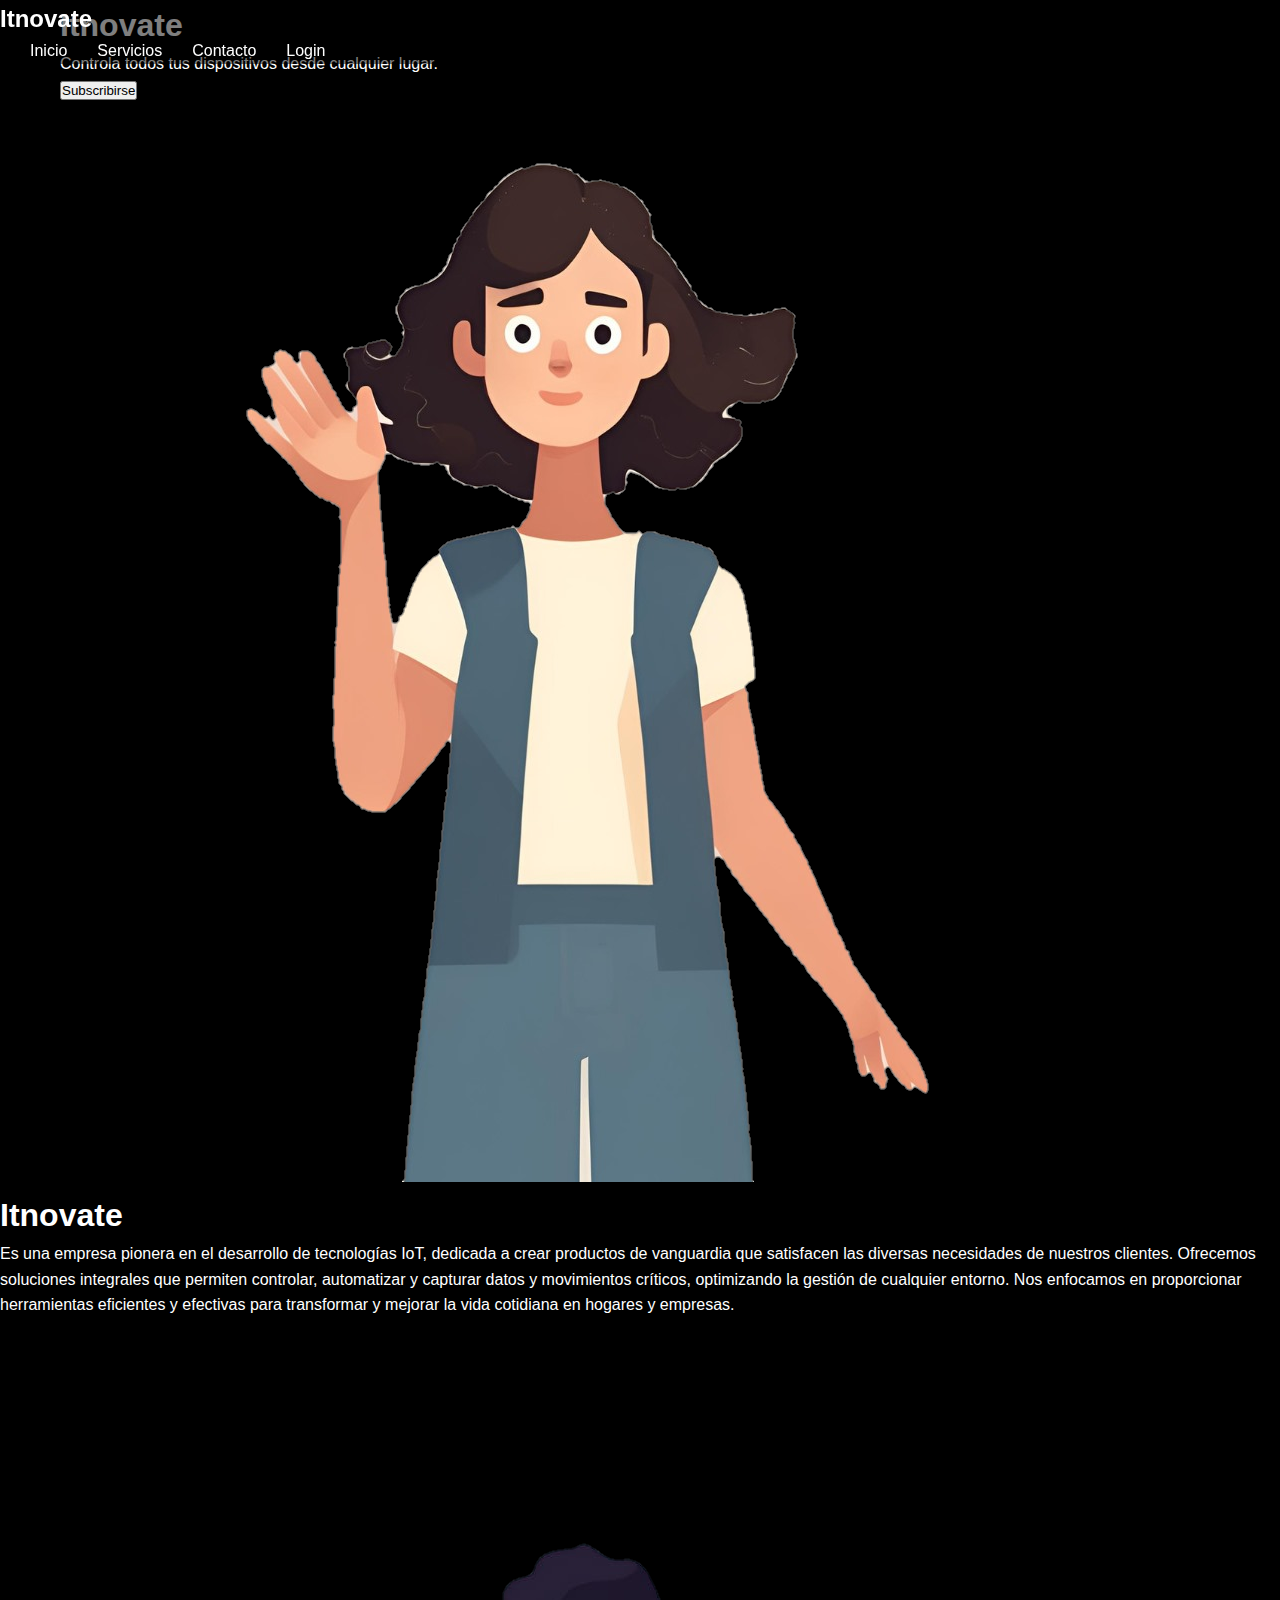
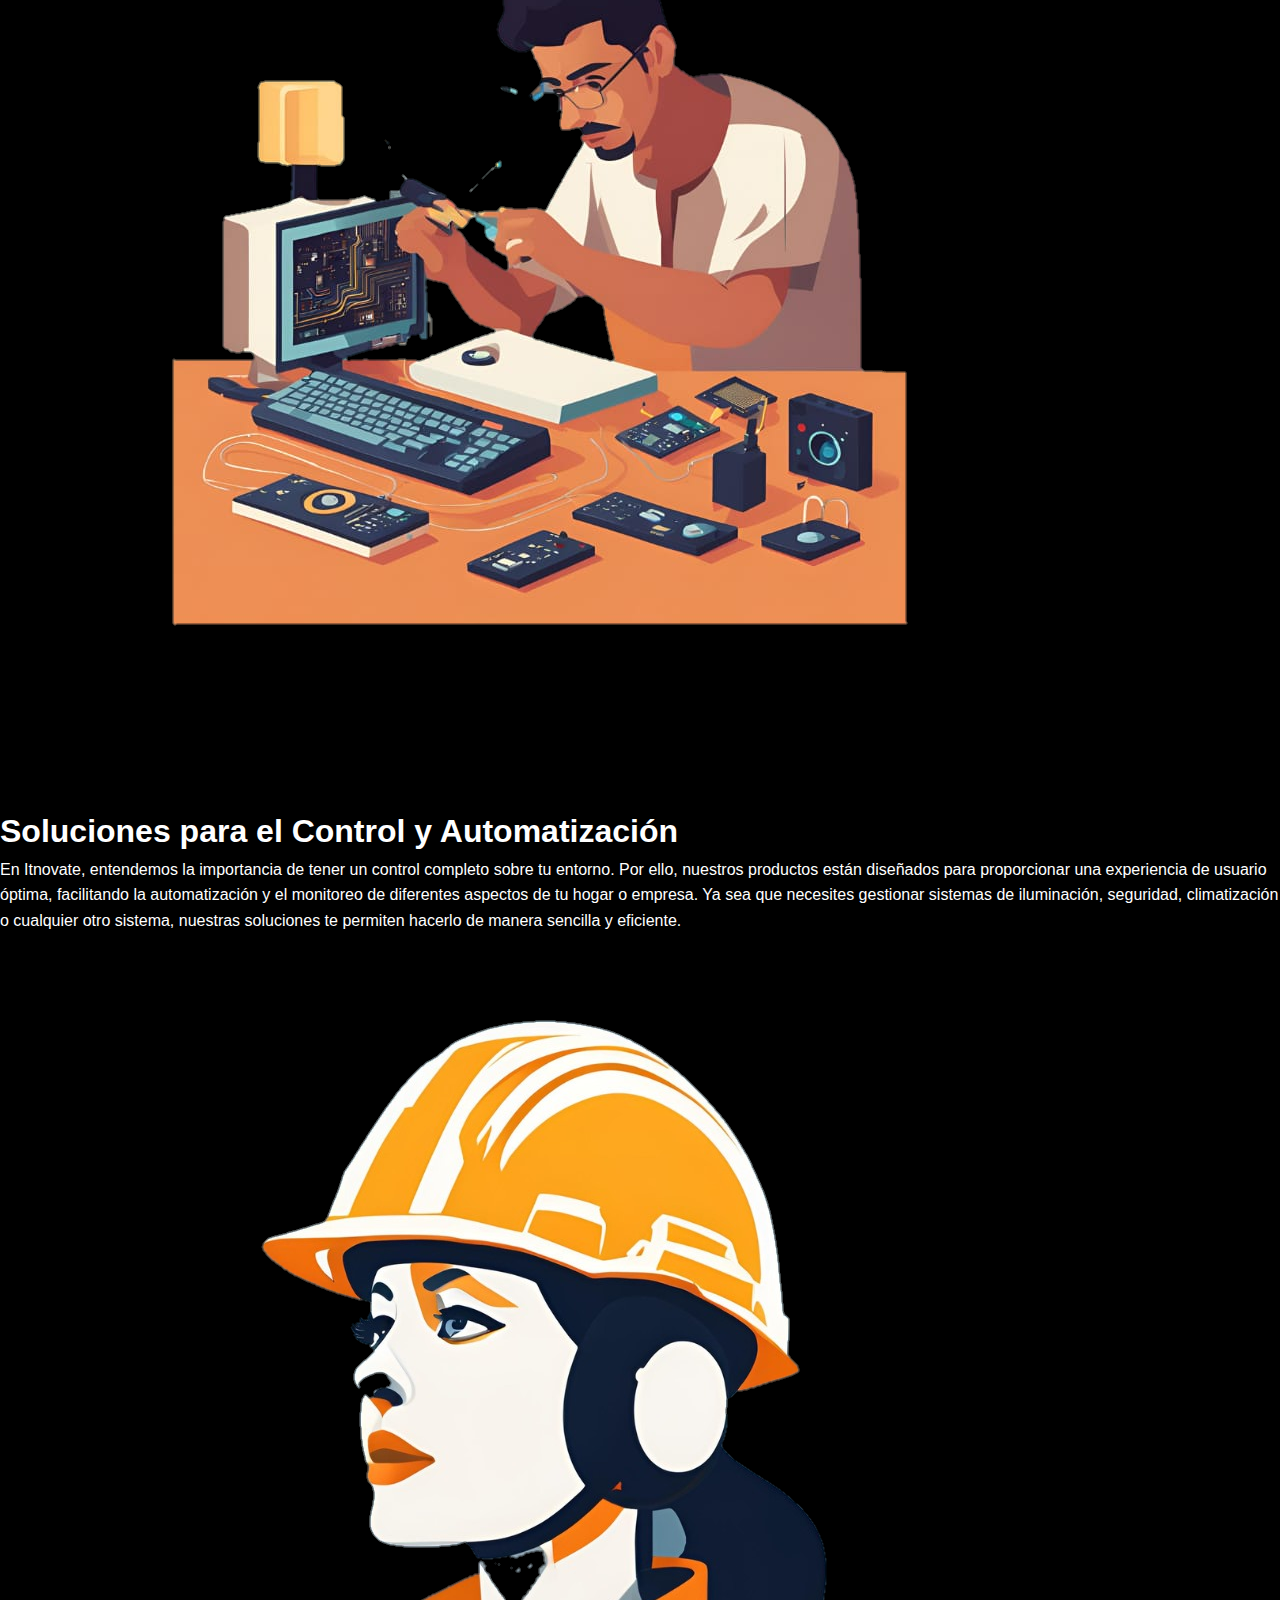
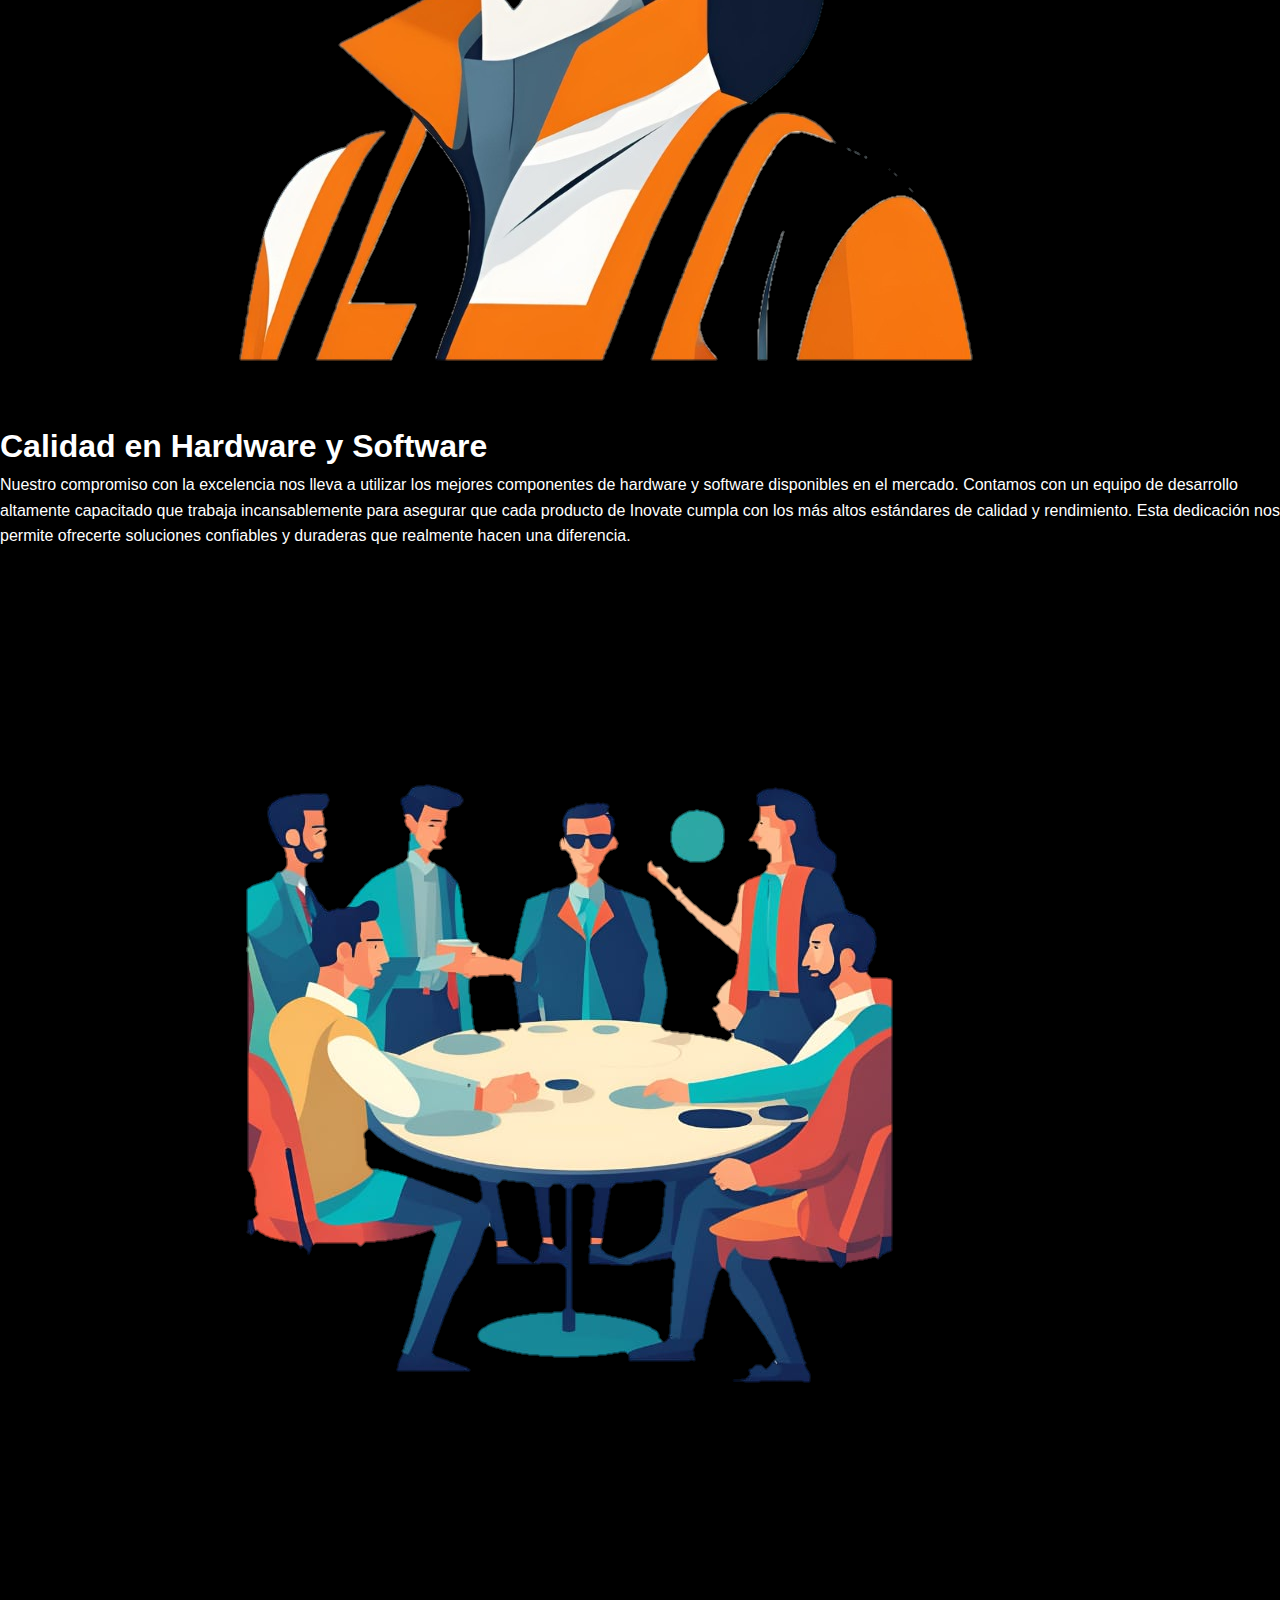
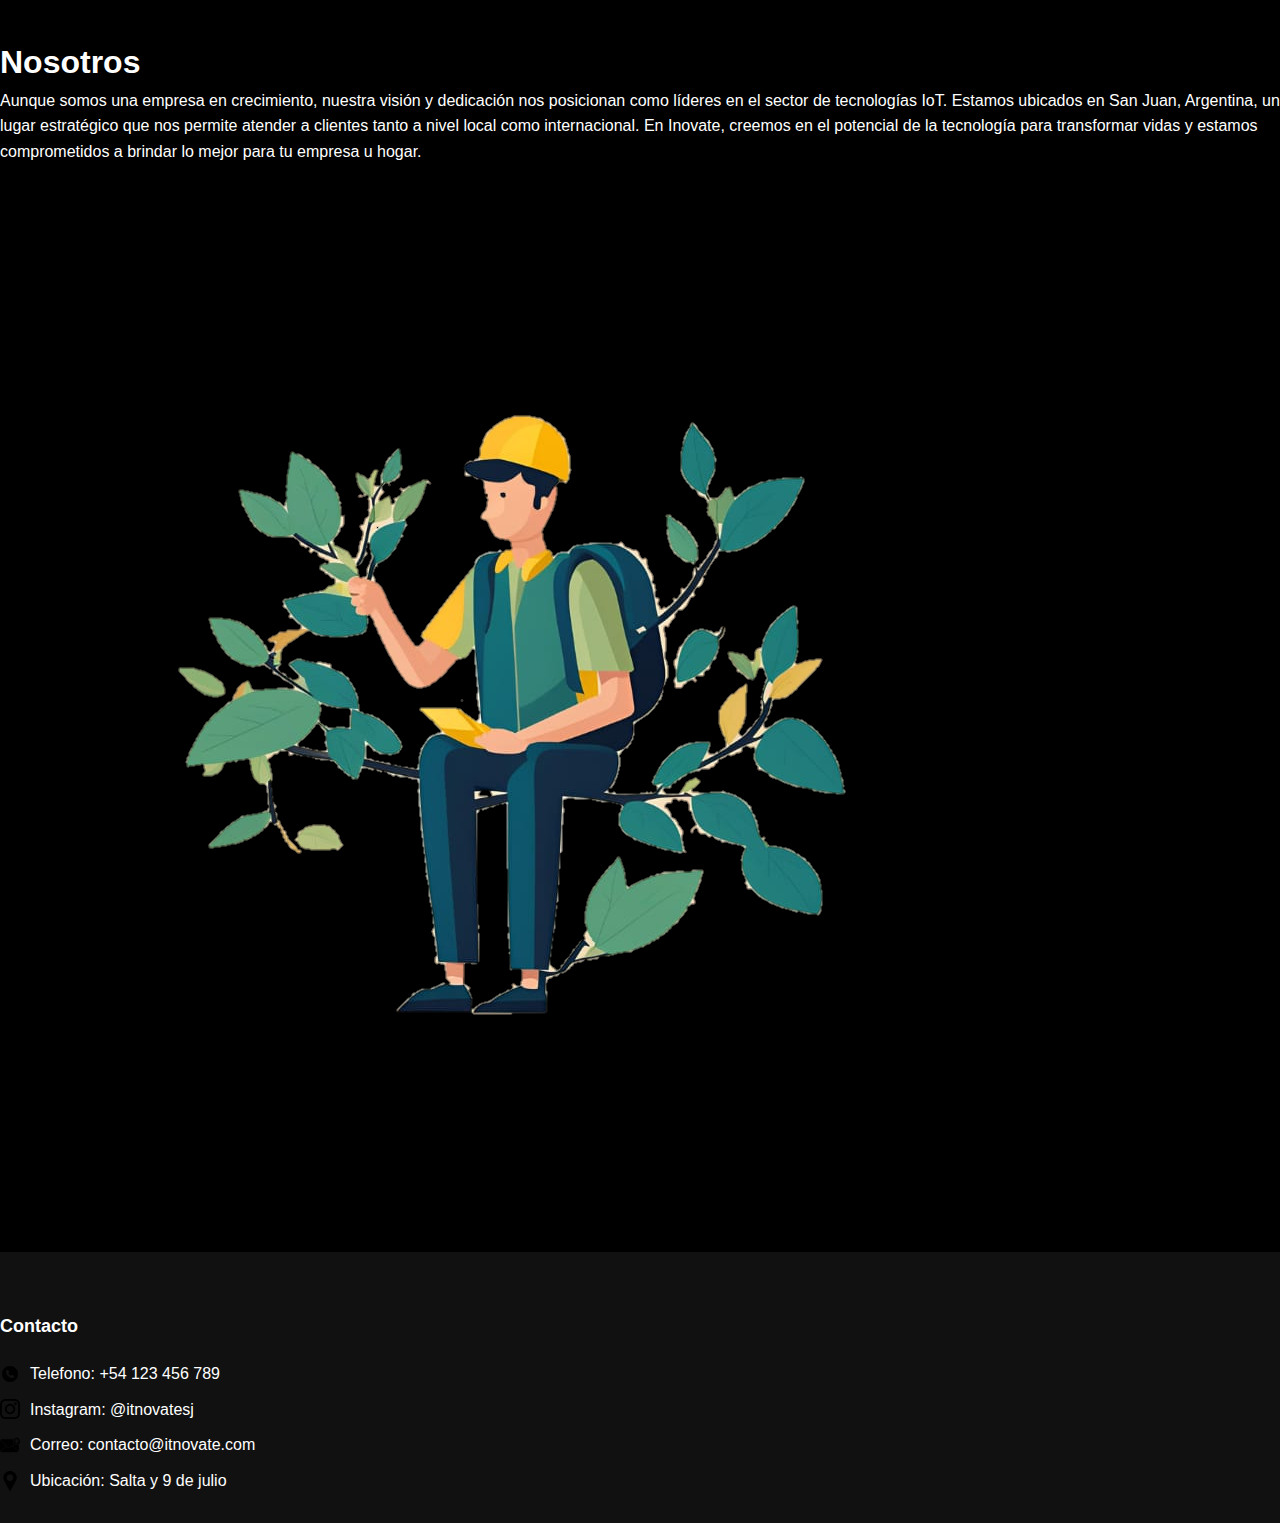
<file: templates/inicio.html>
<!doctype html>
<html lang="es">
<head>
    <meta charset="utf-8">
    <title>Iot</title>
    <link rel="stylesheet" href="/static/css/inicio.css">
    <link href="https://fonts.googleapis.com/css2?family=Montserrat:wght@400;700&display=swap" rel="stylesheet">
</head>
<body>
    <div id="header">
        <h2>Itnovate</h2>
        <nav>
            <ul>
                <li><a href="#">Inicio</a></li>
                <li><a href="insta.html">Servicios</a></li>
                <li><a href="#footer-redirect">Contacto</a></li>
                <li><a href="login.html">Login</a></li>
            </ul>
        </nav>
    </div>
    <div id="contenedor">
        <div id="central">
            <div id="login">
                <div class="container">
                    <div class="text-container">
                        <h1>Itnovate</h1>
                        <p>Controla todos tus dispositivos desde cualquier lugar.</p>
                        <button onclick="window.location.href='register.html'">Subscribirse</button>
                    </div>
                    <div class="main-image-container">
                        <img src="/static/img/background.png" alt="Imagen de Inicio" class="main-image">
                    </div>
                </div>
            </div>
        </div>
    </div>
    <div class="section">
        <div class="text-container">
            <h1>Itnovate</h1>
            <p>Es una empresa pionera en el desarrollo de tecnologías IoT, dedicada a crear productos de vanguardia que satisfacen las diversas necesidades de nuestros clientes. Ofrecemos soluciones integrales que permiten controlar, automatizar y capturar datos y movimientos críticos, optimizando la gestión de cualquier entorno. Nos enfocamos en proporcionar herramientas eficientes y efectivas para transformar y mejorar la vida cotidiana en hogares y empresas.</p>
        </div>
        <div class="image-container">
            <img src="/static/img/1.png" alt="Imagen Sección 1" class="main-image">
        </div>
    </div>
    <div class="section">
        <div class="text-container">
            <h1>Soluciones para el Control y Automatización</h1>
            <p>En Itnovate, entendemos la importancia de tener un control completo sobre tu entorno. Por ello, nuestros productos están diseñados para proporcionar una experiencia de usuario óptima, facilitando la automatización y el monitoreo de diferentes aspectos de tu hogar o empresa. Ya sea que necesites gestionar sistemas de iluminación, seguridad, climatización o cualquier otro sistema, nuestras soluciones te permiten hacerlo de manera sencilla y eficiente.</p>
        </div>
        <div class="image-container">
            <img src="/static/img/2.png" alt="Imagen Sección 2" class="main-image">
        </div>
    </div>
    <div class="section">
        <div class="text-container">
            <h1>Calidad en Hardware y Software</h1>
            <p>Nuestro compromiso con la excelencia nos lleva a utilizar los mejores componentes de hardware y software disponibles en el mercado. Contamos con un equipo de desarrollo altamente capacitado que trabaja incansablemente para asegurar que cada producto de Inovate cumpla con los más altos estándares de calidad y rendimiento. Esta dedicación nos permite ofrecerte soluciones confiables y duraderas que realmente hacen una diferencia.</p>
        </div>
        <div class="image-container">
            <img src="/static/img/3.png" alt="Imagen Sección 3" class="main-image">
        </div>
    </div>
    <div class="section">
        <div class="text-container">
            <h1>Nosotros</h1>
            <p>Aunque somos una empresa en crecimiento, nuestra visión y dedicación nos posicionan como líderes en el sector de tecnologías IoT. Estamos ubicados en San Juan, Argentina, un lugar estratégico que nos permite atender a clientes tanto a nivel local como internacional. En Inovate, creemos en el potencial de la tecnología para transformar vidas y estamos comprometidos a brindar lo mejor para tu empresa u hogar.</p>
        </div>
        <div class="image-container">
            <img src="/static/img/4.png" alt="Imagen Sección 4" class="main-image">
        </div>
    </div>
    <footer id="footer-redirect">
        <div class="contact-info">
            <h3>Contacto</h3>
            <p><img src="/static/img/inconcall.png" class="iconos">Telefono: +54 123 456 789</p>
            <p><img src="/static/img/inconinsta.png" class="iconos">Instagram: @itnovatesj</p>
            <p><img src="/static/img/inconmsg.png" class="iconos">Correo: contacto@itnovate.com</p>
            <p><img src="/static/img/inconubi.png" class="iconos">Ubicación: Salta y 9 de julio</p>
        </div>
    </footer>
    <script src="/static/js/scroll.js"></script>
    <script src="/static/js/nav.js"></script>
</body>
</html>
</file>
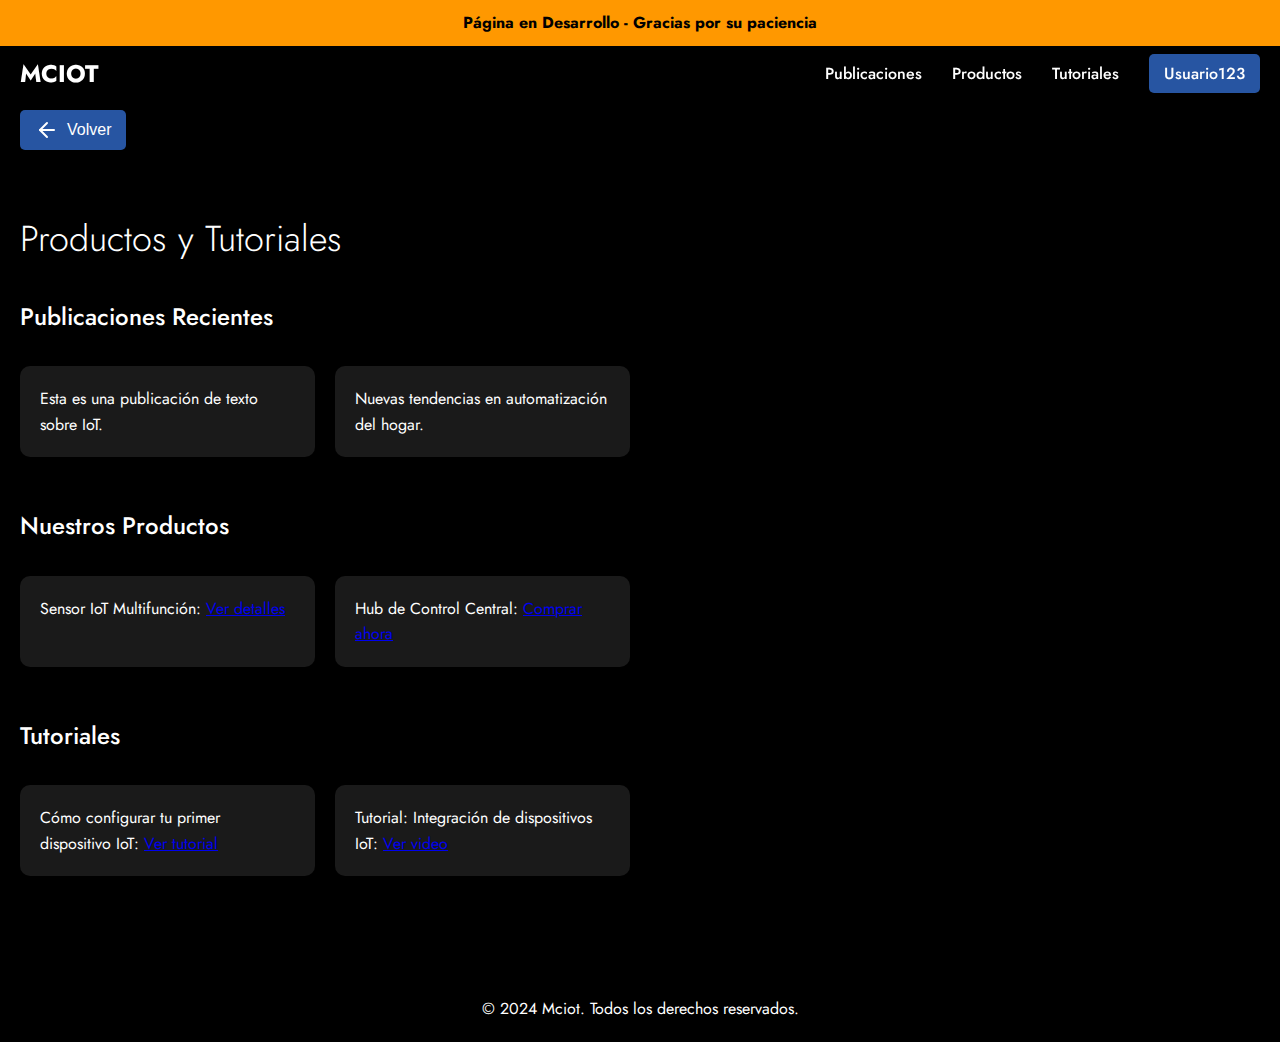
<file: templates/insta.html>
<!DOCTYPE html>
<html lang="es">
<head>
    <meta charset="UTF-8">
    <meta name="viewport" content="width=device-width, initial-scale=1.0">
    <title>Mciot - Productos y Tutoriales</title>
    <link href="https://fonts.googleapis.com/css2?family=Jost:wght@300;400;500;600;700&display=swap" rel="stylesheet">
    <link rel="stylesheet" href="/static/css/insta.css?v=1.3">
</head>
<body>
    <div id="development-banner" class="development-banner">
        <p>Página en Desarrollo - Gracias por su paciencia</p>
    </div>

    <header id="header">
        <div class="container">
            <div class="logo">MCIOT</div>
            <nav>
                <ul>
                    <li><a href="#posts-section">Publicaciones</a></li>
                    <li><a href="#products-section">Productos</a></li>
                    <li><a href="#tutorials-section">Tutoriales</a></li>
                    <li><a href="#" id="username" class="username">Usuario</a></li>
                </ul>
            </nav>
        </div>
    </header>

    <div class="back-nav">
        <div class="container">
            <button class="back-button" onclick="goBack()">
                <svg xmlns="http://www.w3.org/2000/svg" width="24" height="24" viewBox="0 0 24 24" fill="none" stroke="currentColor" stroke-width="2" stroke-linecap="round" stroke-linejoin="round">
                    <line x1="19" y1="12" x2="5" y2="12"></line>
                    <polyline points="12 19 5 12 12 5"></polyline>
                </svg>
                Volver
            </button>
        </div>
    </div>

    <main class="main-content">
        <div class="container">
            <h1>Productos y Tutoriales</h1>
            
            <section id="posts-section" class="content-section">
                <h2>Publicaciones Recientes</h2>
                <div class="grid-container" id="posts-grid">
                    <!-- Publicaciones serán añadidas aquí -->
                </div>
            </section>

            <section id="products-section" class="content-section">
                <h2>Nuestros Productos</h2>
                <div class="grid-container" id="products-grid">
                    <!-- Productos serán añadidos aquí -->
                </div>
            </section>

            <section id="tutorials-section" class="content-section">
                <h2>Tutoriales</h2>
                <div class="grid-container" id="tutorials-grid">
                    <!-- Tutoriales serán añadidos aquí -->
                </div>
            </section>
        </div>
    </main>

    <footer>
        <div class="container">
            <p>&copy; 2024 Mciot. Todos los derechos reservados.</p>
        </div>
    </footer>

    <script src="/static/js/insta.js"></script>
</body>
</html>
</file>
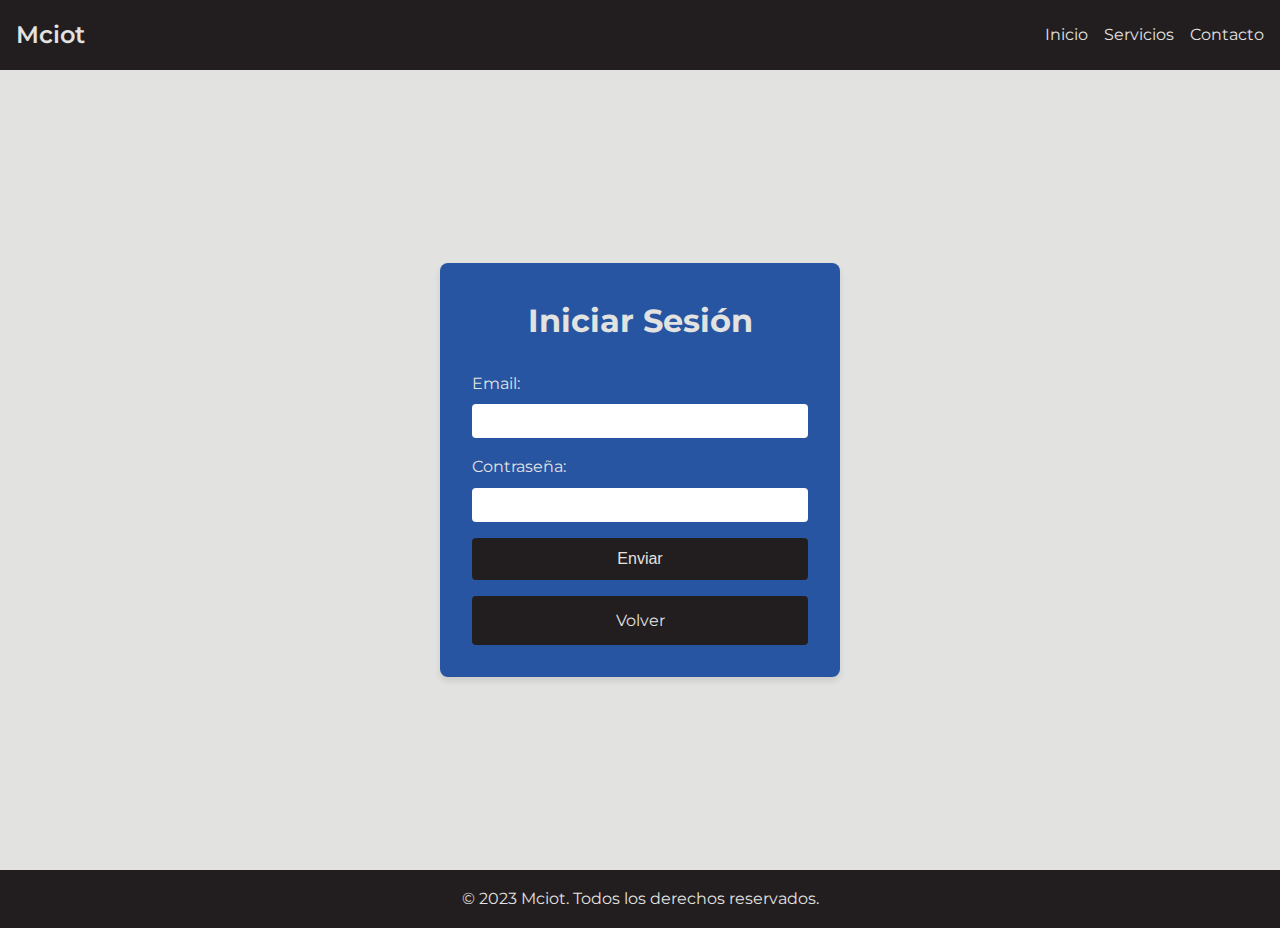
<file: templates/login.html>
<!DOCTYPE html>
<html lang="es">
<head>
    <meta charset="utf-8">
    <meta name="viewport" content="width=device-width, initial-scale=1.0">
    <title>Login</title>
    <link rel="stylesheet" href="/static/css/registro.css">
    <link href="https://fonts.googleapis.com/css2?family=Montserrat:wght@400;600&display=swap" rel="stylesheet">
</head>
<body>
    <header>
        <div class="logo">Mciot</div>
        <nav>
            <ul>
                <li><a href="index.html">Inicio</a></li>
                <li><a href="#">Servicios</a></li>
                <li><a href="#footer-redirect">Contacto</a></li>
            </ul>
        </nav>
        <div class="menu-toggle">&#9776;</div>
    </header>
    <main>
        <div class="container">
            <div class="form-container">
                <h1>Iniciar Sesión</h1>
                <form id="login-form">
                    <div class="form-group">
                        <label for="email">Email:</label>
                        <input type="email" name="email" id="email" required>
                    </div>
                    <div class="form-group">
                        <label for="password">Contraseña:</label>
                        <input type="password" name="password" id="password" required>
                    </div>
<div id="error-message" class="error-message"></div> <!-- Aquí se mostrará el error -->
                    <button type="submit" class="submit">Enviar</button>
                </form>
                <a href="index.html" class="back-link">Volver</a>
            </div>
        </div>
    </main>
    <footer id="footer-redirect">
        <p>&copy; 2023 Mciot. Todos los derechos reservados.</p>
    </footer>
    <script src="/static/js/login.js"></script>
</body>
</html>
</file>
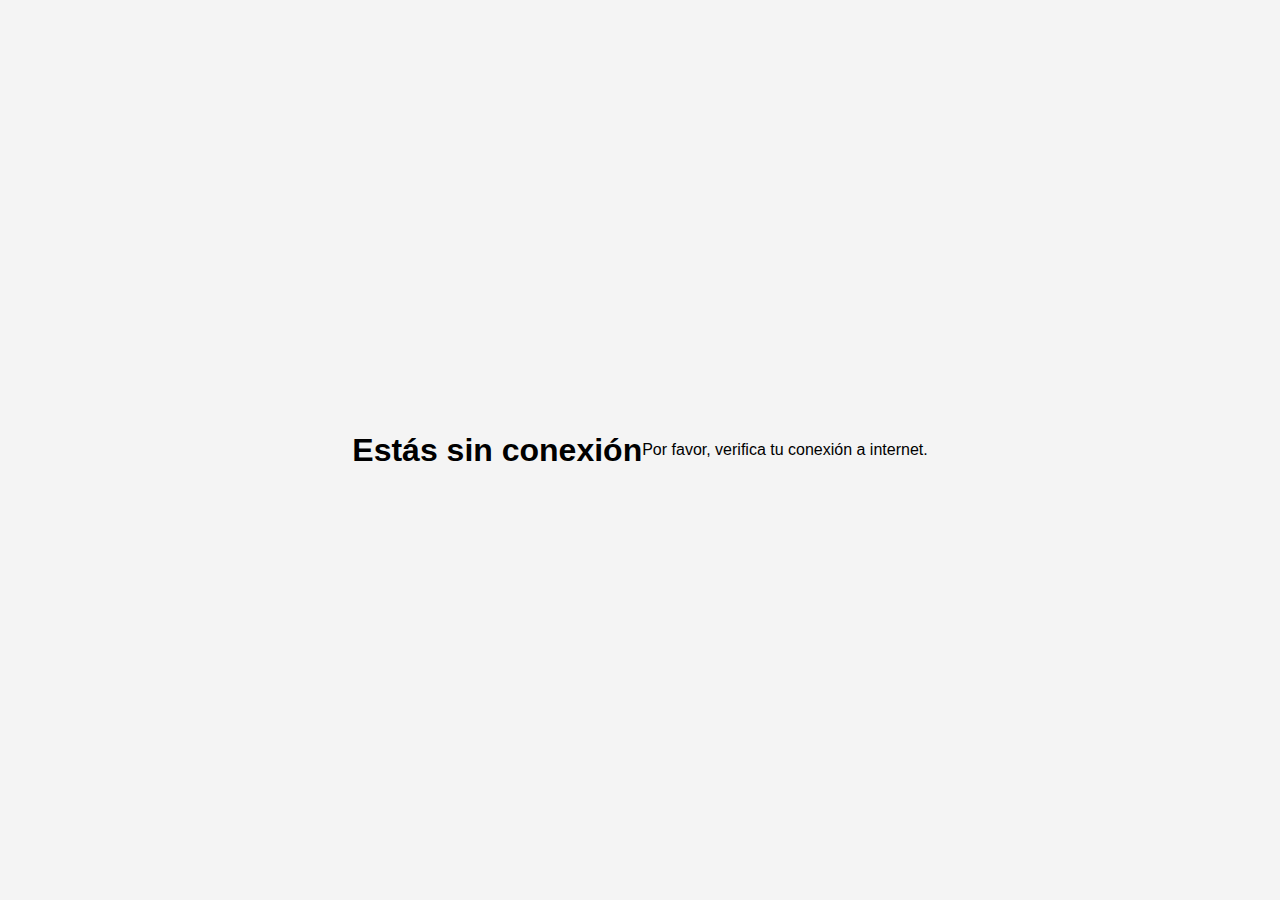
<file: templates/offline.html>
<!DOCTYPE html>
<html lang="es">
<head>
    <meta charset="UTF-8">
    <meta name="viewport" content="width=device-width, initial-scale=1.0">
    <title>Sin Conexión</title>
    <style>
        body {
            font-family: Arial, sans-serif;
            display: flex;
            justify-content: center;
            align-items: center;
            height: 100vh;
            margin: 0;
            background-color: #f4f4f4;
            text-align: center;
        }
    </style>
</head>
<body>
    <h1>Estás sin conexión</h1>
    <p>Por favor, verifica tu conexión a internet.</p>
</body>
</html>
</file>
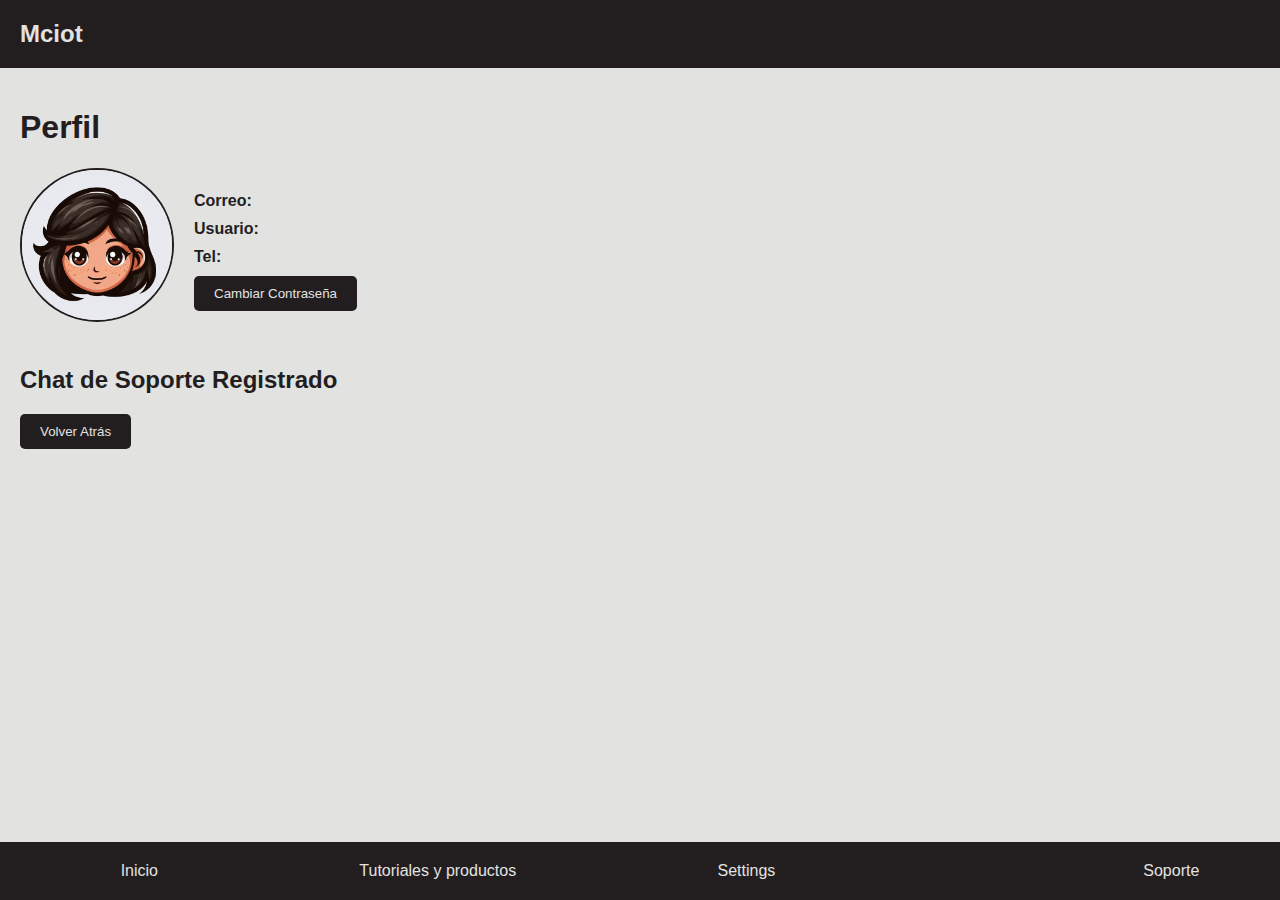
<file: templates/perfil.html>
<!DOCTYPE html>
<html lang="en">
<head>
    <meta charset="UTF-8">
    <meta name="viewport" content="width=device-width, initial-scale=1.0">
    <title>Perfil de Usuario - Itnovate</title>
    <link rel="stylesheet" href="/static/css/perfil.css">
    <link rel="stylesheet" href="/static/css/chatsoporte.css">
</head>
<body>
    <div class="header">
        <div class="logo">Mciot</div>
        <div class="username" onclick="goToProfile()"><span id="username"></span></div>
    </div>

    <div class="main-content">
        <h1>Perfil</h1>
        <div class="profile-container">
            <div class="profile-pic">
                <img src="/static/img/perfilm.jpeg" alt="Foto de Perfil">
            </div>
            <div class="profile-info">
                <p><strong>Correo:</strong> <span id="user-email"></span></p>
                <p><strong>Usuario:</strong> <span id="user-name"></span></p>
                <p><strong>Tel:</strong> <span id="user-phone"></span></p>
                <button class="change-password-button" onclick="changePassword()">Cambiar Contraseña</button>
            </div>
        </div>
        <div class="chat-support">
            <h2>Chat de Soporte Registrado</h2>
            <ul class="chat-list" id="chat-list">
                <!-- Lista de chats abiertos -->
            </ul>
        </div>
        <button class="back-button" onclick="goBack()">Volver Atrás</button>
    </div>

    <div class="navbar">
        <a href="usuario.html">Inicio</a>
        <a href="insta.html">Tutoriales y productos</a>
        <a href="settings.html">Settings</a>-
        <a href="#" id="support-link">Soporte</a>
    </div>

    <!-- Contenedor del chat de soporte -->
    <div id="chat-container" class="chat-container hidden">
        <div class="chat-header">
            <span>Soporte</span>
            <button id="minimize-chat" class="chat-button">_</button>
            <button id="close-chat" class="chat-button">X</button>
        </div>
        <div id="chat-box" class="chat-box"></div>
        <input type="text" id="chat-input" class="chat-input" placeholder="Escribe un mensaje...">
        <button id="send-button" class="send-button">Enviar</button>
    </div>

    <script src="/static/js/soporte.js"></script>
    <script src="/static/js/perfil.js"></script>
</body>
</html>
</file>
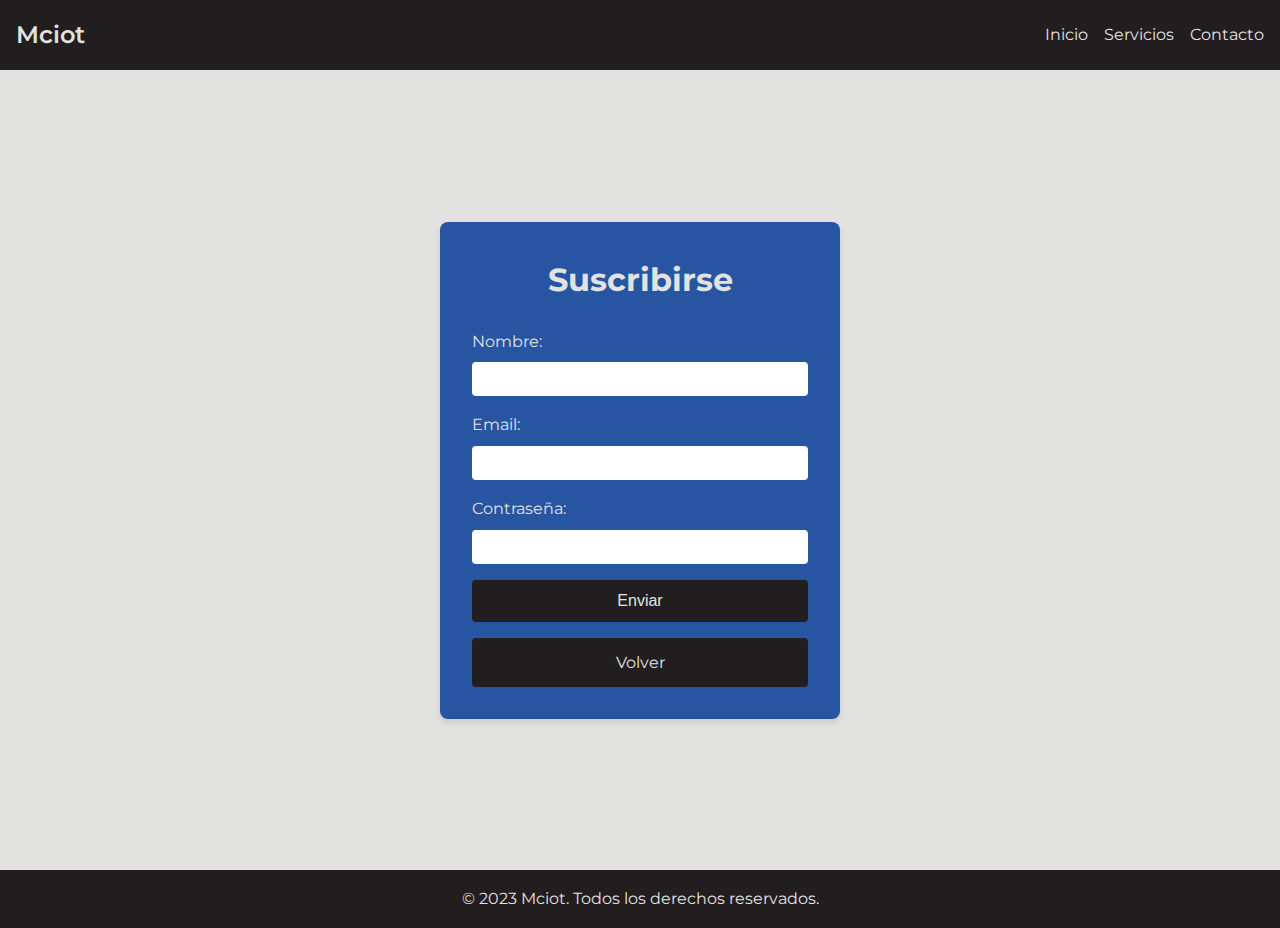
<file: templates/register.html>
<!DOCTYPE html>
<html lang="es">
<head>
    <meta charset="utf-8">
    <meta name="viewport" content="width=device-width, initial-scale=1.0">
    <title>Registrar Usuario</title>
    <link rel="stylesheet" href="/static/css/registro.css">
    <link href="https://fonts.googleapis.com/css2?family=Montserrat:wght@400;600&display=swap" rel="stylesheet">
</head>
<body>
    <header>
        <div class="logo">Mciot</div>
        <nav>
            <ul>
                <li><a href="index.html">Inicio</a></li>
                <li><a href="#">Servicios</a></li>
                <li><a href="#footer-redirect">Contacto</a></li>
            </ul>
        </nav>
        <div class="menu-toggle">&#9776;</div>
    </header>
    <main>
        <div class="container">
            <div class="form-container">
                <h1>Suscribirse</h1>
                <form id="register-form">
                    <div class="form-group">
                        <label for="nombre">Nombre:</label>
                        <input type="text" name="nombre" id="nombre" required>
                    </div>
                    <div class="form-group">
                        <label for="email">Email:</label>
                        <input type="email" name="email" id="email" required>
                    </div>
                    <div class="form-group">
                        <label for="password">Contraseña:</label>
                        <input type="password" name="password" id="password" required>
                    </div>
                    <button type="submit" class="submit">Enviar</button>
                </form>
                <a href="index.html" class="back-link">Volver</a>
            </div>
        </div>
    </main>
    <footer id="footer-redirect">
        <p>&copy; 2023 Mciot. Todos los derechos reservados.</p>
    </footer>
    <script src="/static/js/registro.js"></script>
</body>
</html>
</file>
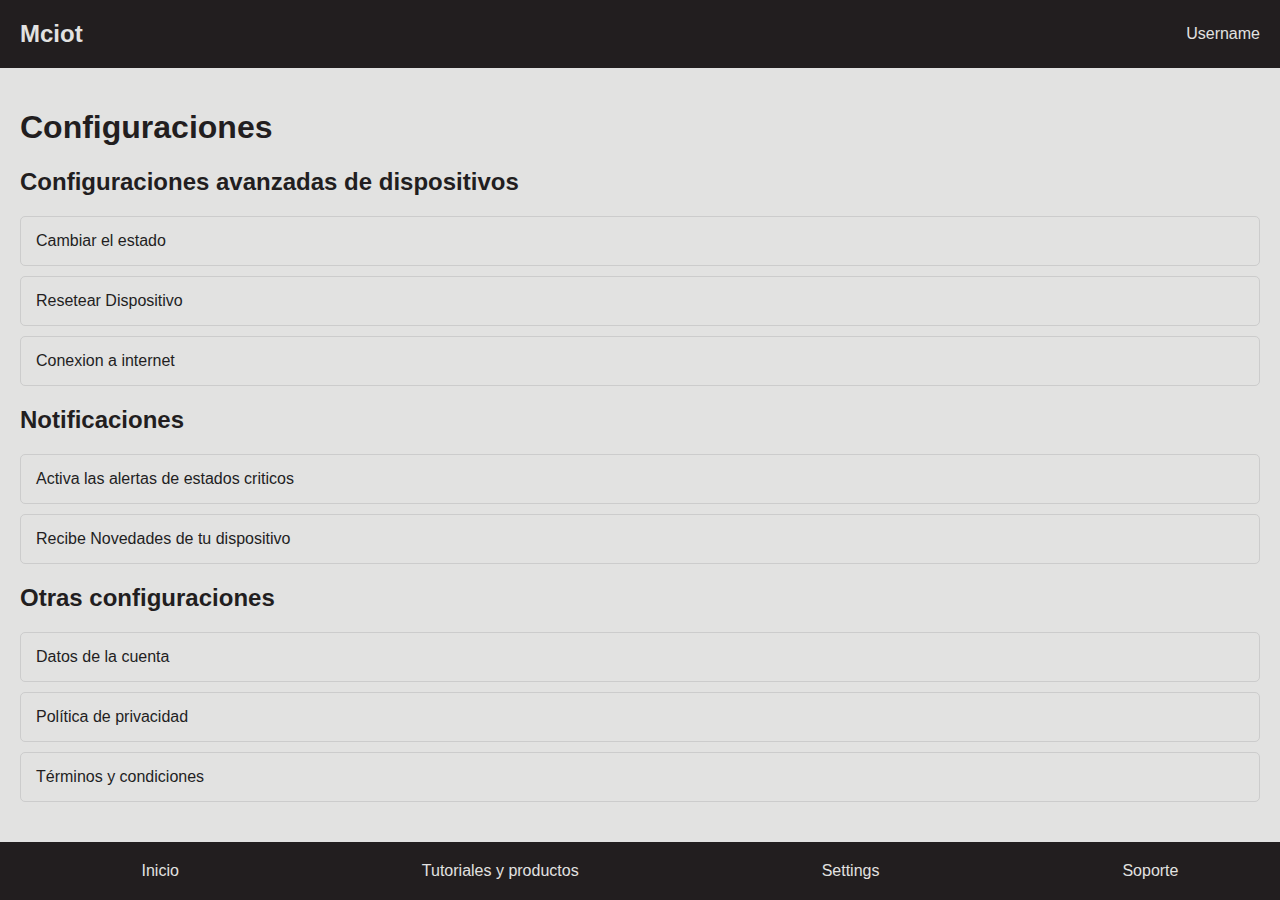
<file: templates/settings.html>
<!DOCTYPE html>
<html lang="en">
<head>
    <meta charset="UTF-8">
    <meta name="viewport" content="width=device-width, initial-scale=1.0">
    <title>Mciot Settings</title>
    <link rel="stylesheet" href="/static/css/soporteyconfig.css">
    <link rel="stylesheet" href="/static/css/chatsoporte.css">
</head>
<body>
    <header class="header">
        <div class="logo">Mciot</div>
        <div class="username">Username</div>
    </header>

    <div class="main-content">
        <h1>Configuraciones</h1>
        <section id="advanced-settings" class="device-list">
            <h2>Configuraciones avanzadas de dispositivos</h2>
            <!-- Configuraciones avanzadas serán añadidas aquí -->
        </section>
        <section id="notifications" class="device-list">
            <h2>Notificaciones</h2>
            <!-- Configuraciones de notificaciones serán añadidas aquí -->
        </section>
        <section id="other-settings" class="device-list">
            <h2>Otras configuraciones</h2>
            <!-- Otras configuraciones serán añadidas aquí -->
        </section>
    </div>
    
    <div class="navbar">
        <a href="usuario.html">Inicio</a>
        <a href="insta.html">Tutoriales y productos</a>
        <a href="settings.html">Settings</a>
        <a href="#" id="support-link">Soporte</a>
    </div>

    <!-- Contenedor del chat de soporte -->
    <div id="chat-container" class="chat-container hidden">
        <div class="chat-header">
            <span>Soporte</span>
            <button id="minimize-chat" class="chat-button">_</button>
            <button id="close-chat" class="chat-button">X</button>
        </div>
        <div id="chat-box" class="chat-box"></div>
        <input type="text" id="chat-input" class="chat-input" placeholder="Escribe un mensaje...">
        <button id="send-button" class="send-button">Enviar</button>
    </div>
    
    <script src="/static/js/soporte.js"></script>
    <script src="/static/js/settings.js"></script>
</body>
</html>
</file>
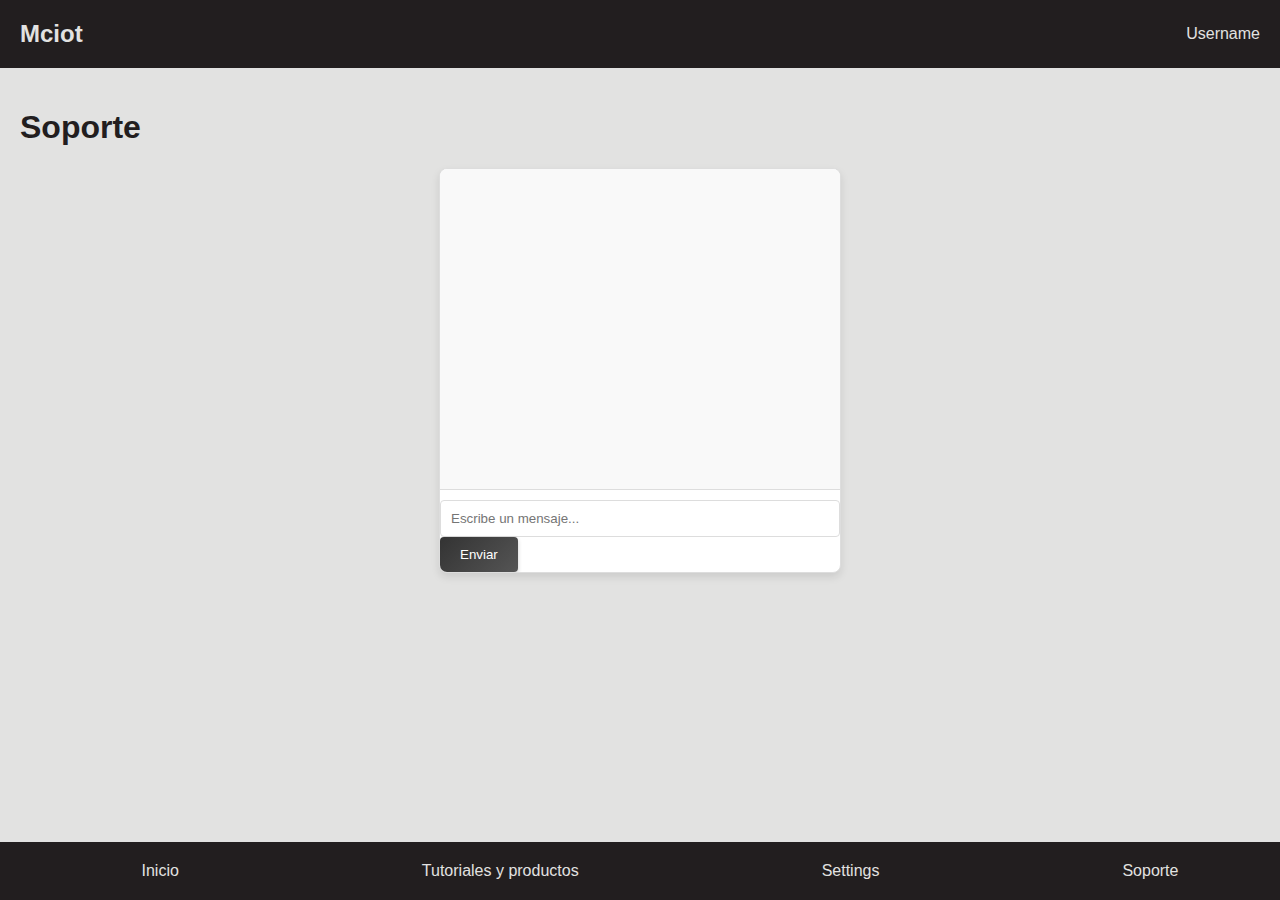
<file: templates/soporte.html>
<!DOCTYPE html>
<html lang="en">
<head>
    <meta charset="UTF-8">
    <meta name="viewport" content="width=device-width, initial-scale=1.0">
    <title>Inovate Support</title>
    <link rel="stylesheet" href="/static/css/soporteyconfig.css">
</head>
<body>
    <header class="header">
        <div class="logo">Mciot</div>
        <div class="username">Username</div>
    </header>

    <div class="main-content">
        <h1>Soporte</h1>
        <div id="chat-container" class="chat-container">
            <div id="chat-box" class="chat-box"></div>
            <input type="text" id="chat-input" class="chat-input" placeholder="Escribe un mensaje...">
            <button id="send-button" class="send-button">Enviar</button>
        </div>
    </div>
    
    <div class="navbar">
        <a href="usuario.html">Inicio</a>
        <a href="insta.html">Tutoriales y productos</a>
        <a href="settings.html">Settings</a>
        <a href="soporte.html">Soporte</a>
    </div>

    <script src="/static/js/soporte.js?v=1.0"></script>
</body>
</html>
</file>
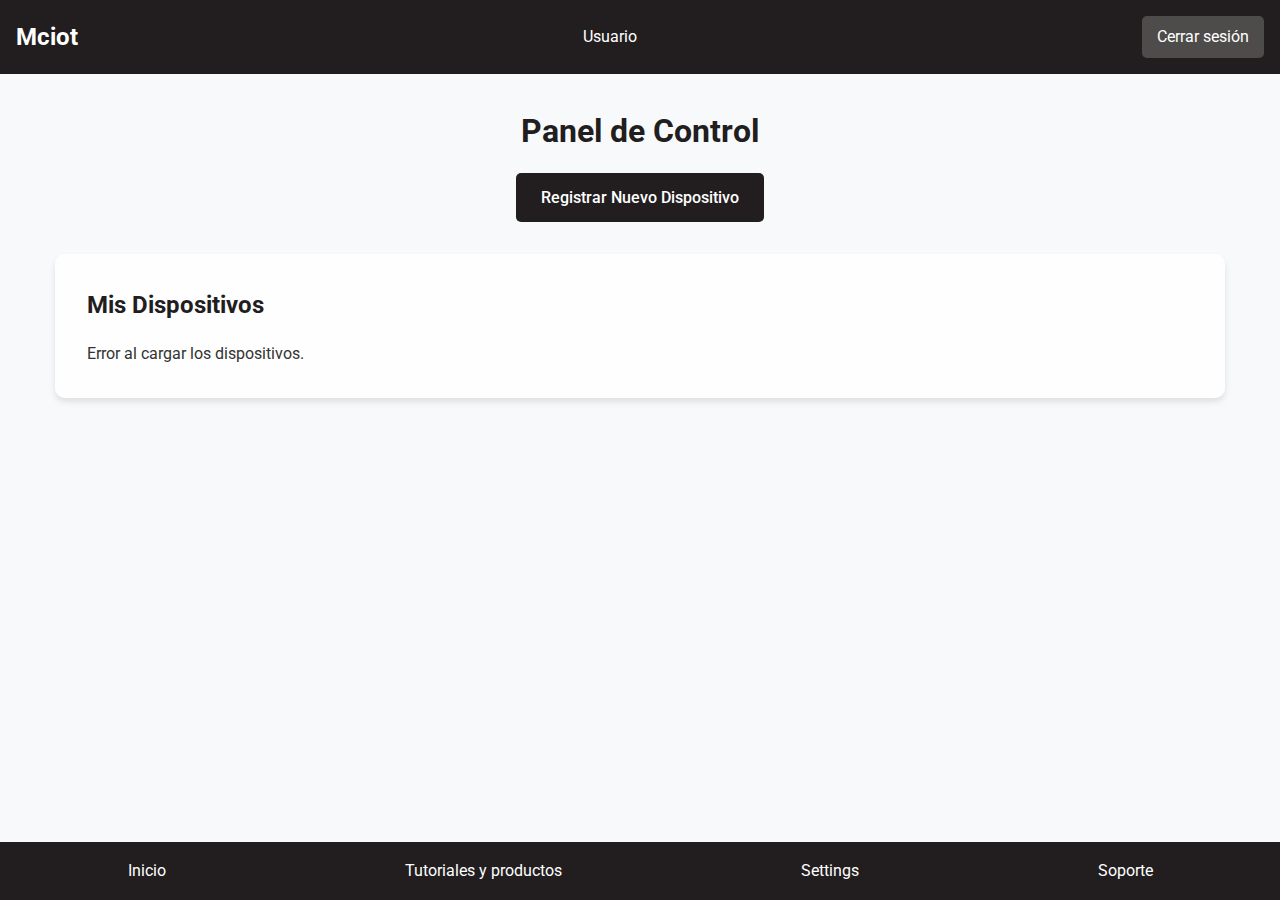
<file: templates/usuario.html>
<!DOCTYPE html>
<html lang="es">
<head>
    <meta charset="UTF-8">
    <meta name="viewport" content="width=device-width, initial-scale=1.0">
    <title>Mciot - Panel de Control</title>
    <link href="https://fonts.googleapis.com/css2?family=Roboto:wght@300;400;500;700&display=swap" rel="stylesheet">
    <link rel="stylesheet" href="/static/css/usuario.css">
</head>
<body>
    <div class="header">
        <div class="logo">Mciot</div>
        <div class="username" id="username">Usuario</div>
        <a href="login.html" class="logout-btn" onclick="logout()">Cerrar sesión</a>
    </div>

    <main class="main-content">
        <div class="container">
            <h1>Panel de Control</h1>
            <div class="dashboard-actions">
                <a href="registerdevice.html" class="cta-button">Registrar Nuevo Dispositivo</a>
            </div>
            <div class="devices-container">
                <h2>Mis Dispositivos</h2>
                <ul class="device-list" id="device-list">
                    <!-- Lista de dispositivos registrados -->
                </ul>
            </div>
        </div>
    </main>

    <div class="navbar">
        <a href="usuario.html">Inicio</a>
        <a href="insta.html">Tutoriales y productos</a>
        <a href="settings.html">Settings</a>
        <a href="#" id="support-link">Soporte</a>
    </div>

    <script src="/static/js/usuario.js"></script>
</body>
</html>
</file>
<file: static/css/inicio.css>
:root {
    --primary-color: #2755a2;
    --secondary-color: #ffffff;
    --background-color: #000000;
    --text-color: #ffffff;
    --font-family: 'Jost', sans-serif;
}

* {
    margin: 0;
    padding: 0;
    box-sizing: border-box;
}

body {
    font-family: var(--font-family);
    background-color: var(--background-color);
    color: var(--text-color);
    line-height: 1.6;
}

.container {
    max-width: 1200px;
    margin: 0 auto;
    padding: 0 20px;
}

/* Header Styles */
#header {
    position: fixed;
    top: 0;
    left: 0;
    right: 0;
    z-index: 1000;
    background-color: rgba(0, 0, 0, 0.5);
    transition: background-color 0.3s;
}

#header .container {
    display: flex;
    justify-content: space-between;
    align-items: center;
    padding: 20px 0;
}

.logo {
    font-size: 24px;
    font-weight: 700;
    color: var(--secondary-color);
}

nav ul {
    display: flex;
    list-style: none;
}

nav ul li {
    margin-left: 30px;
}

nav ul li a {
    color: var(--text-color);
    text-decoration: none;
    font-size: 16px;
    font-weight: 500;
    transition: color 0.3s;
}

nav ul li a:hover {
    color: var(--primary-color);
}

.login-btn {
    background-color: var(--primary-color);
    padding: 10px 20px;
    border-radius: 5px;
    transition: background-color 0.3s;
}

.login-btn:hover {
    background-color: #1e4381;
}

/* Mobile Menu Styles */
.mobile-menu-toggle {
    display: none;
    cursor: pointer;
    font-size: 24px;
    color: var(--secondary-color);
}

/* Hero Section Styles */
.hero {
    position: relative;
    height: 100vh;
    display: flex;
    align-items: center;
    justify-content: space-between;
    overflow: hidden;
    padding: 0 50px;
}

.hero-content {
    flex: 1;
    z-index: 1;
}

.hero h1 {
    font-size: 48px;
    font-weight: 300;
    margin-bottom: 30px;
}

.hero h1 strong {
    font-weight: 700;
}

.cta-button {
    display: inline-block;
    background-color: var(--primary-color);
    color: var(--text-color);
    padding: 15px 30px;
    border-radius: 5px;
    text-decoration: none;
    font-size: 18px;
    font-weight: 500;
    transition: background-color 0.3s;
}

.cta-button:hover {
    background-color: #1e4381;
}

.hero-video {
    flex: 1;
    position: relative;
    z-index: 1;
}

.hero-video video {
    width: 100%;
    max-width: 500px;
    border-radius: 20px;
    box-shadow: 0 10px 30px rgba(0, 0, 0, 0.5);
    transform: perspective(1000px) rotateY(-15deg);
    transition: transform 0.3s ease-in-out;
}

.hero-video:hover video {
    transform: perspective(1000px) rotateY(0deg);
}

/* Services, Quality, and About Section Styles */
.services, .quality, .about {
    padding: 100px 0;
    position: relative;
    overflow: hidden;
}

.services .container, .quality .container, .about .container {
    display: flex;
    justify-content: space-between;
    align-items: center;
}

.quality .container {
    flex-direction: row-reverse;
}

.text-content {
    flex: 1;
    padding-right: 50px;
}

.services h2, .quality h2, .about h2 {
    font-size: 36px;
    font-weight: 300;
    margin-bottom: 10px;
}

.services h3, .about h3 {
    font-size: 24px;
    font-weight: 500;
    color: var(--primary-color);
    margin-bottom: 20px;
}

.services p, .quality p, .about p {
    font-size: 18px;
    margin-bottom: 40px;
}

.image-content {
    flex: 1;
    position: relative;
}

.image-content img {
    width: 100%;
    max-width: 500px;
    border-radius: 20px;
    box-shadow: 0 10px 30px rgba(0, 0, 0, 0.5);
    transform: perspective(1000px) rotateY(15deg);
    transition: transform 0.3s ease-in-out;
}

.image-content:hover img {
    transform: perspective(1000px) rotateY(0deg);
}

.service-icons {
    display: flex;
    justify-content: space-between;
    margin-top: 40px;
}

.service-icon {
    text-align: center;
}

.service-icon svg {
    width: 60px;
    height: 60px;
    margin-bottom: 10px;
    fill: var(--primary-color);
}

.service-icon p {
    font-size: 14px;
}

/* Stats Section Styles */
.stats {
    background-color: var(--primary-color);
    padding: 80px 0;
}

.stats .container {
    display: flex;
    justify-content: space-between;
}

.stat-item {
    text-align: center;
}

.stat-number {
    font-size: 48px;
    font-weight: 700;
    margin-bottom: 10px;
}

.stat-description {
    font-size: 18px;
    font-weight: 500;
}

/* Footer Styles */
footer {
    background-color: #111;
    padding: 60px 0 20px;
}

.footer-content {
    display: flex;
    justify-content: space-between;
    margin-bottom: 40px;
}

.footer-logo {
    font-size: 24px;
    font-weight: 700;
    color: var(--primary-color);
}

.footer-links h3, .contact-info h3 {
    font-size: 18px;
    font-weight: 600;
    margin-bottom: 20px;
}

.footer-links ul {
    list-style: none;
}

.footer-links ul li {
    margin-bottom: 10px;
}

.footer-links ul li a {
    color: var(--text-color);
    text-decoration: none;
    transition: color 0.3s;
}

.footer-links ul li a:hover {
    color: var(--primary-color);
}

.contact-info p {
    display: flex;
    align-items: center;
    margin-bottom: 10px;
}

.contact-info img {
    width: 20px;
    height: 20px;
    margin-right: 10px;
}

.footer-bottom {
    text-align: center;
    padding-top: 20px;
    border-top: 1px solid rgba(255, 255, 255, 0.1);
}

/* Responsive Styles */
@media (max-width: 768px) {
    .mobile-menu-toggle {
        display: block;
    }

    nav ul {
        display: none;
        position: absolute;
        top: 100%;
        left: 0;
        right: 0;
        background-color: rgba(0, 0, 0, 0.9);
        flex-direction: column;
        align-items: center;
        padding: 20px 0;
    }

    nav ul.show {
        display: flex;
    }

    nav ul li {
        margin: 10px 0;
    }

    .hero {
        flex-direction: column;
        padding: 100px 20px 50px;
        height: auto;
    }

    .hero-content, .hero-video {
        width: 100%;
    }

    .hero h1 {
        font-size: 32px;
    }

    .hero-video video {
        max-width: 100%;
        transform: none;
    }

    .services .container, .quality .container, .about .container {
        flex-direction: column;
    }

    .text-content, .image-content {
        width: 100%;
        padding-right: 0;
        margin-bottom: 40px;
    }

    .services h2, .quality h2, .about h2 {
        font-size: 28px;
    }

    .services h3, .about h3 {
        font-size: 20px;
    }

    .services p, .quality p, .about p {
        font-size: 16px;
    }

    .service-icons {
        flex-wrap: wrap;
    }

    .service-icon {
        width: 50%;
        margin-bottom: 20px;
    }

    .stats .container {
        flex-direction: column;
    }

    .stat-item {
        margin-bottom: 30px;
    }

    .footer-content {
        flex-direction: column;
    }

    .footer-logo, .footer-links, .contact-info {
        margin-bottom: 30px;
    }
}

/* Estilos para el menú móvil */
.mobile-menu-toggle {
    display: none;
    background: none;
    border: none;
    color: var(--secondary-color);
    font-size: 24px;
    cursor: pointer;
}

@media (max-width: 768px) {
    .mobile-menu-toggle {
        display: block;
    }

    nav ul {
        display: none;
        position: absolute;
        top: 100%;
        left: 0;
        right: 0;
        background-color: rgba(0, 0, 0, 0.9);
        flex-direction: column;
        align-items: center;
        padding: 20px 0;
    }

    nav ul.show {
        display: flex;
    }

    nav ul li {
        margin: 10px 0;
    }

    .login-btn {
        margin-top: 10px;
    }
}
</file>
<file: static/css/insta.css>
:root {
    --primary-color: #2755a2;
    --secondary-color: #ffffff;
    --background-color: #000000;
    --text-color: #ffffff;
    --border-color: #333333;
    --font-family: 'Jost', sans-serif;
}

* {
    margin: 0;
    padding: 0;
    box-sizing: border-box;
}

body {
    font-family: var(--font-family);
    background-color: var(--background-color);
    color: var(--text-color);
    line-height: 1.6;
    padding-top: 40px; /* Added to accommodate the development banner */
}

.container {
    max-width: 100%;
    margin: 0 auto;
    padding: 0 20px;
}

/* Development Banner Styles */
.development-banner {
    position: fixed;
    top: 0;
    left: 0;
    right: 0;
    background-color: #ff9800;
    color: #000000;
    text-align: center;
    padding: 10px;
    z-index: 2000;
    font-weight: bold;
}

/* Header Styles */
#header {
    position: fixed;
    top: 40px; /* Adjusted to accommodate the development banner */
    left: 0;
    right: 0;
    z-index: 1000;
    background-color: rgba(0, 0, 0, 0.8);
    padding: 15px 0;
}

#header .container {
    display: flex;
    justify-content: space-between;
    align-items: center;
}

.logo {
    font-size: 24px;
    font-weight: 700;
    color: var(--secondary-color);
}

nav ul {
    display: flex;
    list-style: none;
}

nav ul li {
    margin-left: 30px;
}

nav ul li a {
    color: var(--text-color);
    text-decoration: none;
    font-size: 16px;
    font-weight: 500;
    transition: color 0.3s;
}

nav ul li a:hover {
    color: var(--primary-color);
}

.username {
    background-color: var(--primary-color);
    padding: 8px 15px;
    border-radius: 5px;
    transition: background-color 0.3s;
}

.username:hover {
    background-color: #1e4381;
}

/* Back Navigation Styles */
.back-nav {
    background-color: rgba(0, 0, 0, 0.6);
    padding: 10px 0;
    position: fixed;
    top: 100px; /* Adjusted to accommodate the development banner and header */
    left: 0;
    right: 0;
    z-index: 999;
}

.back-button {
    display: flex;
    align-items: center;
    background-color: var(--primary-color);
    color: var(--text-color);
    border: none;
    padding: 8px 15px;
    border-radius: 5px;
    cursor: pointer;
    font-size: 16px;
    transition: background-color 0.3s;
}

.back-button:hover {
    background-color: #1e4381;
}

.back-button svg {
    margin-right: 8px;
}

/* Main Content Styles */
.main-content {
    padding: 170px 0 50px; /* Adjusted to accommodate the development banner, header, and back button */
}

h1, h2 {
    color: var(--secondary-color);
    margin-bottom: 30px;
}

h1 {
    font-size: 36px;
    font-weight: 300;
}

h2 {
    font-size: 24px;
    font-weight: 500;
}

.content-section {
    margin-bottom: 50px;
}

.grid-container {
    display: grid;
    grid-template-columns: repeat(auto-fill, minmax(250px, 1fr));
    gap: 20px;
}

.grid-item {
    background-color: rgba(255, 255, 255, 0.1);
    border-radius: 10px;
    padding: 20px;
    transition: transform 0.3s ease-in-out;
}

.grid-item:hover {
    transform: translateY(-5px);
}

/* Footer Styles */
footer {
    background-color: rgba(0, 0, 0, 0.8);
    padding: 20px 0;
    text-align: center;
}

/* Responsive Styles */
@media (max-width: 768px) {
    body {
        padding-top: 60px; /* Increased padding for mobile */
    }

    #header {
        top: 60px; /* Adjusted for mobile */
    }

    .back-nav {
        top: 120px; /* Adjusted for mobile */
    }

    nav ul {
        flex-direction: column;
        align-items: flex-end;
    }

    nav ul li {
        margin: 10px 0;
    }

    .grid-container {
        grid-template-columns: 1fr;
    }

    .main-content {
        padding-top: 190px; /* Adjusted for mobile */
    }
}
</file>
<file: static/css/registro.css>
* {
    margin: 0;
    padding: 0;
    box-sizing: border-box;
}

body {
    font-family: 'Montserrat', sans-serif;
    background-color: #e2e2e1;
    color: #333;
    line-height: 1.6;
}

header {
    background-color: #221e1f;
    color: #e2e2e1;
    padding: 1rem;
    display: flex;
    justify-content: space-between;
    align-items: center;
}

.logo {
    font-size: 1.5rem;
    font-weight: 600;
}

nav ul {
    display: flex;
    list-style: none;
}

nav ul li {
    margin-left: 1rem;
}

nav ul li a {
    color: #e2e2e1;
    text-decoration: none;
    transition: color 0.3s ease;
}

nav ul li a:hover {
    color: #2755a2;
}

.menu-toggle {
    display: none;
    font-size: 1.5rem;
    cursor: pointer;
}

main {
    min-height: calc(100vh - 100px);
    display: flex;
    justify-content: center;
    align-items: center;
    padding: 2rem;
}

.container {
    width: 100%;
    max-width: 400px;
}

.form-container {
    background-color: #2755a2;
    padding: 2rem;
    border-radius: 8px;
    box-shadow: 0 4px 6px rgba(0, 0, 0, 0.1);
}

h1 {
    color: #e2e2e1;
    margin-bottom: 1.5rem;
    text-align: center;
}

.form-group {
    margin-bottom: 1rem;
}

label {
    display: block;
    margin-bottom: 0.5rem;
    color: #e2e2e1;
}

input {
    width: 100%;
    padding: 0.5rem;
    border: none;
    border-radius: 4px;
    font-size: 1rem;
}

.submit {
    width: 100%;
    padding: 0.75rem;
    background-color: #221e1f;
    color: #e2e2e1;
    border: none;
    border-radius: 4px;
    font-size: 1rem;
    cursor: pointer;
    transition: background-color 0.3s ease;
}

.submit:hover {
    background-color: #555;
}
.back-link {
    display: block;
    width: 100%; /* Ancho completo */
    padding: 0.75rem; /* Mismo padding que el botón */
    background-color: #221e1f; /* Mismo color de fondo que el botón */
    color: #e2e2e1; /* Mismo color de texto */
    text-align: center; /* Alineación centrada */
    text-decoration: none; /* Quita el subrayado del enlace */
    border: none;
    border-radius: 4px; /* Bordes redondeados igual que el botón */
    font-size: 1rem; /* Mismo tamaño de fuente */
    cursor: pointer; /* El cursor de la mano para que parezca un botón */
    transition: background-color 0.3s ease; /* Transición suave */
    margin-top: 1rem; /* Espacio entre los botones */
}

.back-link:hover {
    background-color: #555; /* Cambio de color al pasar el ratón */
}


footer {
    background-color: #221e1f;
    color: #e2e2e1;
    text-align: center;
    padding: 1rem;
}

@media (max-width: 768px) {
    nav ul {
        display: none;
        flex-direction: column;
        position: absolute;
        top: 60px;
        left: 0;
        width: 100%;
        background-color: #221e1f;
    }

    nav ul.show {
        display: flex;
    }

    nav ul li {
        margin: 0;
        text-align: center;
    }

    nav ul li a {
        display: block;
        padding: 0.5rem;
    }

    .menu-toggle {
        display: block;
    }
}
.error-message {
    display: none; /* Inicialmente oculto */
    position: fixed;
    top: 20%;
    left: 50%;
    transform: translate(-50%, -50%);
    background-color: #f8d7da;
    color: #721c24;
    border: 1px solid #f5c6cb;
    border-radius: 5px;
    padding: 1rem;
    box-shadow: 0 0 10px rgba(0, 0, 0, 0.1);
    z-index: 1000;
}
</file>
<file: static/css/perfil.css>
body {
    font-family: 'Montserrat', sans-serif;
    background-color: #e2e2e1;
    margin: 0;
    padding: 0;
    color: #221e1f;
}

.header {
    display: flex;
    justify-content: space-between;
    align-items: center;
    padding: 20px;
    background-color: #221e1f;
    color: #e2e2e1;
}

.header .logo {
    font-size: 1.5em;
    font-weight: bold;
}

.header .username {
    cursor: pointer;
}

.main-content {
    padding: 20px;
}

h1 {
    color: #221e1f;
}

.profile-container {
    display: flex;
    align-items: center;
    margin-top: 20px;
}

.profile-pic img {
    width: 150px;
    height: 150px;
    border-radius: 50%;
    border: 2px solid #221e1f;
}

.profile-info {
    margin-left: 20px;
}

.profile-info p {
    margin: 10px 0;
}

.change-password-button {
    padding: 10px 20px;
    background-color: #221e1f;
    color: #e2e2e1;
    border: none;
    cursor: pointer;
    border-radius: 5px;
    transition: background-color 0.3s;
}

.change-password-button:hover {
    background-color: #3b4049;
}

.chat-support {
    margin-top: 40px;
}

.chat-list {
    list-style: none;
    padding: 0;
    margin: 20px 0;
}

.chat-item {
    padding: 15px;
    background-color: #e2e2e1;
    border: 1px solid #ccc;
    border-radius: 5px;
    margin-bottom: 10px;
    transition: background-color 0.3s;
}

.chat-item:hover {
    background-color: #f0f0f0;
}

.back-button {
    padding: 10px 20px;
    background-color: #221e1f;
    color: #e2e2e1;
    border: none;
    cursor: pointer;
    border-radius: 5px;
    transition: background-color 0.3s;
    display: block;
    margin-top: 20px;
}

.back-button:hover {
    background-color: #3b4049;
}

/* Navbar */
.navbar {
    background-color:#221e1f;
    padding: 10px 20px;
    position: fixed;
    bottom: 0;
    width: 100%;
    display: flex;
    justify-content: space-around;
}

.navbar a {
    color: #e2e2e1;
    text-decoration: none;
    padding: 10px 20px;
    transition: background-color 0.3s;
}

.navbar a:hover {
    background-color: #221e1f;
}

/* Hacer el contenido responsivo */
@media screen and (max-width: 768px) {
    .profile-container {
        flex-direction: column;
        align-items: center;
    }

    .profile-info {
        margin-left: 0;
        margin-top: 20px;
        text-align: center;
    }

    .profile-pic img {
        width: 100px;
        height: 100px;
    }

    .header {
        flex-direction: column;
    }

    .header .logo {
        font-size: 1.2em;
    }

    .navbar a {
        padding: 5px 10px;
    }
}

@media screen and (max-width: 480px) {
    .profile-pic img {
        width: 80px;
        height: 80px;
    }

    .change-password-button,
    .back-button {
        padding: 8px 16px;
        font-size: 0.9em;
    }

    .navbar {
        flex-direction: column;
    }

    .navbar a {
        padding: 8px 0;
        text-align: center;
        width: 100%;
    }
}
</file>
<file: static/css/chatsoporte.css>
/* Chat Styles */
.chat-container {
    position: fixed;
    bottom: 60px;
    right: 20px;
    width: 300px;
    background-color: #fff;
    border: 1px solid #ccc;
    border-radius: 5px;
    padding: 10px;
    display: none; /* Initially hidden */
    flex-direction: column;
    box-shadow: 0 0 10px rgba(0, 0, 0, 0.1);
}

.chat-container.visible {
    display: flex;
}

.chat-header {
    display: flex;
    justify-content: space-between;
    align-items: center;
    background-color: #333; /* Cambio del fondo a negro */
    color: #fff;
    padding: 5px 10px;
    border-radius: 5px 5px 0 0;
}

.chat-header button {
    margin-left: 5px; /* Ajusta la separación entre los botones */
}

.chat-box {
    flex-grow: 1;
    overflow-y: auto;
    height: 200px;
    border: 1px solid #ccc;
    padding: 10px;
    margin-bottom: 10px;
}

.chat-input-container {
    display: flex;
    align-items: center;
}

.chat-input {
    padding: 10px;
    border: 1px solid #ccc;
    border-radius: 5px;
    width: calc(100% - 60px); /* Ajustado para que abarque el ancho total menos el botón */
    margin-right: 10px;
}

.send-button {
    padding: 10px 20px;
    background-color: #333; /* Cambio del fondo del botón a negro */
    color: #e2e2e1;
    border: none;
    border-radius: 5px;
    cursor: pointer;
    text-decoration: none;
    transition: background-color 0.3s;
    flex-shrink: 0;
}

.send-button:hover {
    background-color: #555; /* Cambio del color al hacer hover */
}

.chat-button {
    background: none;
    border: none;
    color: #fff;
    cursor: pointer;
    font-size: 16px;
}
</file>
<file: static/css/soporteyconfig.css>
body {
    font-family: 'Montserrat', sans-serif;
    background-color: #e2e2e1;
    margin: 0;
    padding: 0;
    color: #221e1f;
}

.header {
    display: flex;
    justify-content: space-between;
    align-items: center;
    padding: 20px;
    background-color: #221e1f;
    color: #e2e2e1;
}

.header .logo {
    font-size: 1.5em;
    font-weight: bold;
}

.header .username {
    cursor: pointer;
}

.main-content {
    padding: 20px;
}

h1, h2 {
    color: #221e1f;
}

.device-list {
    list-style: none;
    padding: 0;
    margin: 20px 0;
}

.device-item {
    display: flex;
    justify-content: space-between;
    align-items: center;
    padding: 15px;
    background-color: #e2e2e1;
    border: 1px solid #ccc;
    border-radius: 5px;
    margin-bottom: 10px;
    transition: background-color 0.3s;
    cursor: pointer;
}

.device-item:hover {
    background-color: #f0f0f0;
}

.navbar {
    background-color: #221e1f;
    padding: 10px 20px;
    position: fixed;
    bottom: 0;
    width: 100%;
    display: flex;
    justify-content: space-around;
}

.navbar a {
    color: #e2e2e1;
    text-decoration: none;
    padding: 10px 20px;
    transition: background-color 0.3s;
}

.navbar a:hover {
    background-color: #221e1f;
}

/* Estilos del Chat */
#chat-container {
    background-color: #fff;
    border: 1px solid #ddd;
    border-radius: 8px;
    box-shadow: 0 4px 8px rgba(0, 0, 0, 0.1);
    max-width: 400px;
    margin: auto;
    overflow: hidden;
}

.chat-header {
    background: linear-gradient(135deg, #333, #555);
    color: #fff;
    padding: 15px;
    border-top-left-radius: 8px;
    border-top-right-radius: 8px;
    font-size: 1.2em;
    font-weight: bold;
    display: flex;
    justify-content: space-between;
    align-items: center;
}

.chat-header button {
    background: none;
    border: none;
    color: #fff;
    font-size: 1.2em;
    cursor: pointer;
    margin-left: 5px !important; /* Ajusta el margen entre los botones */
}

.chat-box {
    background-color: #f9f9f9;
    border: none;
    padding: 10px;
    margin-bottom: 10px;
    height: 300px;
    overflow-y: auto;
    border-bottom: 1px solid #ddd;
}

.chat-input-container {
    display: flex;
    align-items: center;
    padding: 10px;
}

.chat-input {
    width: 100% !important;
    border: 1px solid #ddd;
    border-radius: 4px;
    padding: 10px;
    box-sizing: border-box;
    background-color: #fff;
    color: #333;
    flex-grow: 1; /* Para que el input ocupe todo el ancho */
    margin-right: 10px !important; /* Espacio entre el input y el botón de enviar */
}

.send-button {
    background: linear-gradient(135deg, #333, #555);
    color: #fff;
    border: none;
    border-radius: 4px;
    padding: 10px 20px;
    cursor: pointer;
    transition: all 0.3s ease;
    box-shadow: 0 2px 4px rgba(0, 0, 0, 0.2);
    flex-shrink: 0; /* Evita que el botón se reduzca demasiado */
}

.send-button:hover {
    background: linear-gradient(135deg, #444, #666);
    box-shadow: 0 4px 6px rgba(0, 0, 0, 0.2);
}

/* Efecto de Sombra al Hacer Hover en los Botones */
.chat-header button:hover {
    color: #ddd;
}

.navbar {
    background-color:#221e1f;
    padding: 10px 20px;
    position: fixed;
    bottom: 0;
    width: 100%;
    display: flex;
    justify-content: space-around;
}

.navbar a {
    color: #e2e2e1;
    text-decoration: none;
    padding: 10px 20px;
    transition: background-color 0.3s;
}

.navbar a:hover {
    background-color: #6e5c6289;
}
</file>
<file: static/css/usuario.css>
:root {
    --primary-color: #221e1f;
    --secondary-color: #6c757d;
    --background-color: #f8f9fa;
    --text-color: #333;
    --border-color: #dee2e6;
    --connected-color: #34c759;
    --disconnected-color: #cccccc;
}

* {
    margin: 0;
    padding: 0;
    box-sizing: border-box;
}

body {
    font-family: 'Roboto', sans-serif;
    background-color: var(--background-color);
    color: var(--text-color);
    line-height: 1.6;
    display: flex;
    flex-direction: column;
    min-height: 100vh;
}

.container {
    width: 100%;
    max-width: 1200px;
    margin: 0 auto;
    padding: 0 15px;
}

/* Header Styles */
.header {
    background-color: var(--primary-color);
    color: white;
    padding: 1rem;
    display: flex;
    justify-content: space-between;
    align-items: center;
}

.logo {
    font-size: 1.5rem;
    font-weight: bold;
}

.username {
    font-size: 1rem;
}

.logout-btn {
    background-color: rgba(255, 255, 255, 0.2);
    color: white;
    padding: 8px 15px;
    border-radius: 5px;
    text-decoration: none;
    transition: background-color 0.3s;
}

.logout-btn:hover {
    background-color: rgba(255, 255, 255, 0.3);
}

/* Main Content Styles */
.main-content {
    flex: 1;
    padding: 2rem 0;
}

h1 {
    color: var(--primary-color);
    margin-bottom: 1rem;
    text-align: center;
}

.dashboard-actions {
    text-align: center;
    margin-bottom: 2rem;
}

.cta-button {
    display: inline-block;
    background-color: var(--primary-color);
    color: white;
    padding: 12px 25px;
    border-radius: 5px;
    text-decoration: none;
    font-weight: 500;
    transition: background-color 0.3s, transform 0.3s;
}

.cta-button:hover {
    background-color: #1e1a1b;
    transform: translateY(-2px);
}

.devices-container {
    background-color: rgba(255, 255, 255, 0.8);
    border-radius: 10px;
    padding: 2rem;
    box-shadow: 0 4px 6px rgba(0, 0, 0, 0.1);
}

.devices-container h2 {
    color: var(--primary-color);
    margin-bottom: 1rem;
}

.device-list {
    list-style: none;
}

.device-item {
    background-color: rgba(255, 255, 255, 0.9);
    border-radius: 8px;
    padding: 1rem;
    margin-bottom: 1rem;
    display: flex;
    justify-content: space-between;
    align-items: center;
    transition: transform 0.3s, box-shadow 0.3s;
    border: 1px solid var(--border-color);
}

.device-item:hover {
    transform: translateY(-3px);
    box-shadow: 0 5px 15px rgba(0, 0, 0, 0.1);
}

.device-info {
    display: flex;
    align-items: center;
}

.status-indicator {
    padding: 5px 10px;
    border-radius: 15px;
    font-size: 0.8rem;
    margin-right: 1rem;
}

.status-indicator.connected {
    background-color: rgba(52, 199, 89, 0.1);
    color: var(--connected-color);
    border: 1px solid var(--connected-color);
}

.status-indicator.disconnected {
    background-color: var(--disconnected-color);
    color: #666;
}

.button-container {
    display: flex;
    gap: 10px;
}

.rename-button,
.delete-button {
    background: none;
    border: none;
    cursor: pointer;
    opacity: 0.7;
    transition: opacity 0.3s;
}

.rename-button:hover,
.delete-button:hover {
    opacity: 1;
}

.rename-button img,
.delete-button img {
    width: 20px;
    height: 20px;
}

/* Navbar Styles */
.navbar {
    position: fixed;
    bottom: 0;
    left: 0;
    right: 0;
    background-color: var(--primary-color);
    display: flex;
    justify-content: space-around;
    padding: 0.5rem;
}

.navbar a {
    color: white;
    text-decoration: none;
    padding: 0.5rem;
}

/* Responsive Styles */
@media (max-width: 768px) {
    .header {
        flex-wrap: wrap;
    }

    .logo {
        width: 100%;
        text-align: center;
        margin-bottom: 0.5rem;
    }

    .username, .logout-btn {
        flex: 1;
        text-align: center;
    }

    .device-item {
        flex-direction: column;
        align-items: flex-start;
    }

    .button-container {
        margin-top: 1rem;
        align-self: flex-end;
    }
}

@media (max-width: 480px) {
    .header {
        padding: 0.5rem;
    }

    .username, .logout-btn {
        font-size: 0.9rem;
    }

    h1 {
        font-size: 1.5rem;
    }

    .cta-button {
        font-size: 0.9rem;
        padding: 10px 20px;
    }

    .devices-container {
        padding: 1rem;
    }

    .status-indicator {
        font-size: 0.7rem;
        padding: 3px 8px;
    }
}
</file>
